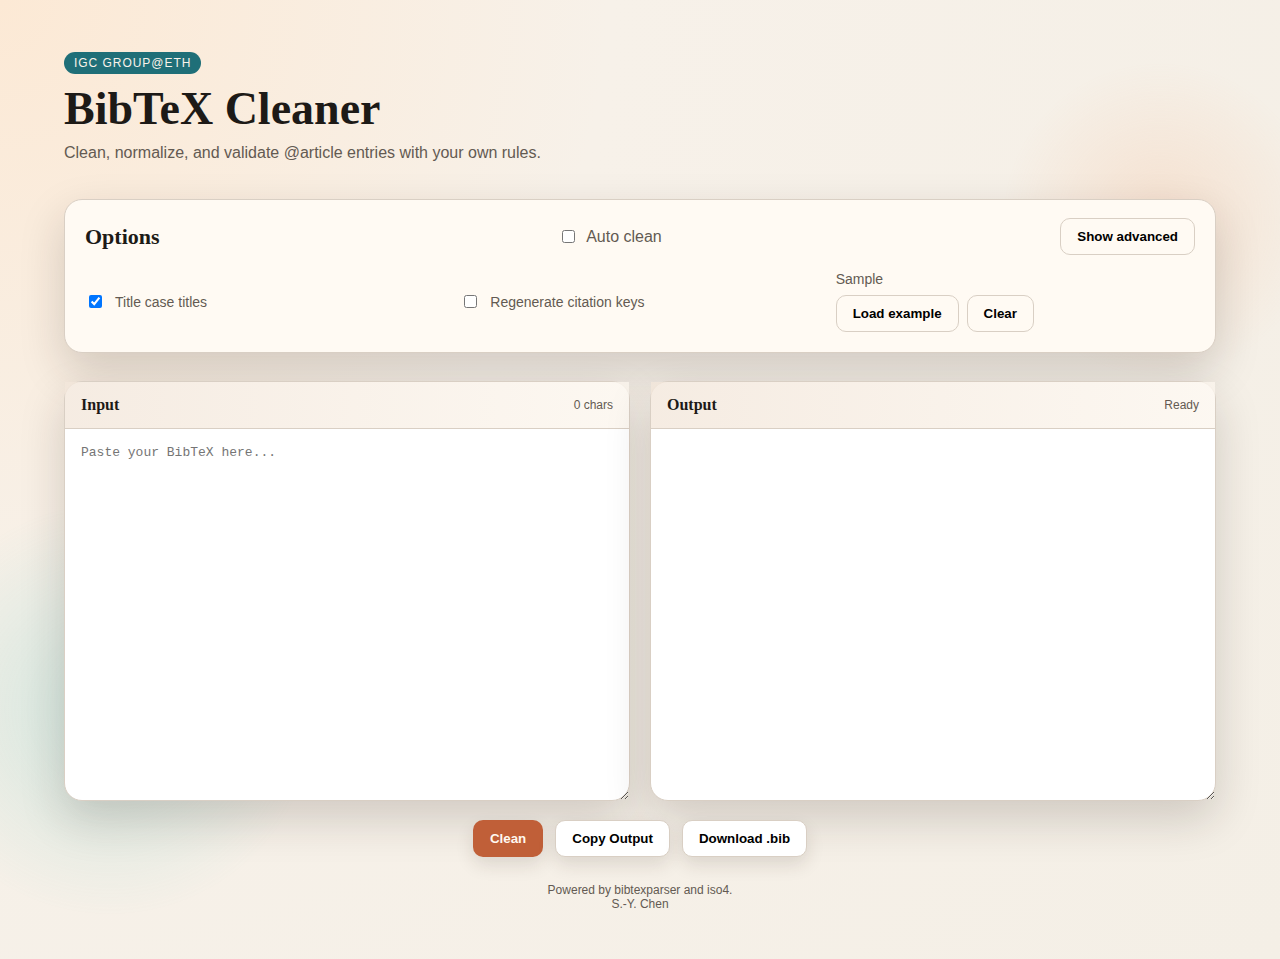
<file: static_site/index.html>
<!doctype html>
<html lang="en">
  <head>
    <meta charset="utf-8" />
    <meta name="viewport" content="width=device-width, initial-scale=1" />
    <title>BibTeX Cleaner</title>
    <link rel="stylesheet" href="styles.css" />
  </head>
  <body>
    <div class="app">
      <header class="hero">
        <div class="hero__title">
          <span class="badge">IGC Group@ETH</span>
          <h1>BibTeX Cleaner</h1>
          <p>Clean, normalize, and validate @article entries with your own rules.</p>
        </div>
      </header>

      <section class="panel">
        <div class="panel__header">
          <h2>Options</h2>
          <label class="toggle">
            <input id="autoClean" type="checkbox" />
            <span>Auto clean</span>
          </label>
          <button id="optionsToggle" class="btn btn--ghost" type="button">Show advanced</button>
        </div>
        <div class="panel__grid">
          <label class="field field--switch">
            <input id="titlecase" type="checkbox" checked />
            <span>Title case titles</span>
          </label>
          <label class="field field--switch">
            <input id="regenKeys" type="checkbox" />
            <span>Regenerate citation keys</span>
          </label>
          <div class="field">
            <span>Sample</span>
            <div class="field__row">
              <button id="loadExampleBtn" class="btn btn--ghost">Load example</button>
              <button id="clearBtn" class="btn btn--ghost">Clear</button>
            </div>
          </div>
        </div>
        <div id="optionsBody" class="options-body">
          <div class="panel__grid">
            <div class="field">
              <span>Keep fields</span>
              <div id="keepFields" class="checkbox-grid"></div>
            </div>
          </div>
          <div class="panel__footer">
            <label class="field">
              <span>Journal abbreviations (one per line: Full Name = Abbrev)</span>
              <span class="field__hint">This will overwrite the iso4 abbreviation.</span>
              <span class="field__hint">Static mode keeps journal names as-is unless overridden.</span>
              <textarea id="journalAbbrev" spellcheck="false" placeholder="Nature Chemical Biology = Nat. Chem. Biol."></textarea>
            </label>
          </div>
        </div>
      </section>

      <section class="editors">
        <div class="editor">
          <div class="editor__head">
            <h3>Input</h3>
            <span id="inputCount" class="meta">0 chars</span>
          </div>
          <textarea id="inputBib" spellcheck="false" placeholder="Paste your BibTeX here..."></textarea>
        </div>
        <div class="editor">
          <div class="editor__head">
            <h3>Output</h3>
            <span id="outputStatus" class="meta">Ready</span>
          </div>
          <textarea id="outputBib" spellcheck="false" readonly></textarea>
        </div>
      </section>

      <section class="action-bar">
        <button id="cleanBtn" class="btn btn--primary">Clean</button>
        <button id="copyBtn" class="btn">Copy Output</button>
        <button id="downloadBtn" class="btn">Download .bib</button>
      </section>

      <footer class="footer">
        <span>Powered by bibtexparser and iso4.<br />S.-Y. Chen</span>
      </footer>
    </div>

    <script src="app.js"></script>
  </body>
</html>
</file>
<file: static_site/styles.css>
:root {
  --bg: #f7f1e9;
  --ink: #1d1a17;
  --muted: #635a52;
  --accent: #c05f38;
  --accent-2: #1f6f78;
  --panel: #fffaf3;
  --stroke: #d9cfc4;
  --shadow: 0 18px 45px rgba(38, 30, 23, 0.18);
  --mono: "SFMono-Regular", "Menlo", "Monaco", "Consolas", monospace;
  --serif: "Iowan Old Style", "Palatino Linotype", "Book Antiqua", "Palatino", serif;
  --sans: "Avenir Next", "Gill Sans", "Trebuchet MS", sans-serif;
}

* {
  box-sizing: border-box;
}

body {
  margin: 0;
  font-family: var(--sans);
  color: var(--ink);
  background: radial-gradient(circle at top left, #fce9d5 0%, var(--bg) 38%, #f4efe6 100%);
  min-height: 100vh;
}

.app {
  max-width: 1200px;
  margin: 0 auto;
  padding: 32px 24px 48px;
  position: relative;
}

.app::before,
.app::after {
  content: "";
  position: absolute;
  border-radius: 999px;
  filter: blur(0px);
  opacity: 0.25;
  z-index: -1;
}

.app::before {
  width: 320px;
  height: 320px;
  right: -80px;
  top: 60px;
  background: radial-gradient(circle, #f6b48a 0%, rgba(246, 180, 138, 0) 70%);
}

.app::after {
  width: 420px;
  height: 420px;
  left: -140px;
  bottom: 40px;
  background: radial-gradient(circle, #5cc0b9 0%, rgba(92, 192, 185, 0) 70%);
}

.hero {
  display: flex;
  align-items: flex-start;
  justify-content: space-between;
  gap: 20px;
  padding: 20px 0 10px;
  animation: fadeUp 0.6s ease forwards;
}

.hero__title h1 {
  font-family: var(--serif);
  font-size: clamp(32px, 4vw, 46px);
  margin: 8px 0 6px;
}

.hero__title p {
  margin: 0;
  color: var(--muted);
  max-width: 520px;
  line-height: 1.5;
}

.badge {
  display: inline-block;
  padding: 4px 10px;
  border-radius: 999px;
  background: #1f6f78;
  color: #f9f3ea;
  font-size: 12px;
  letter-spacing: 0.08em;
  text-transform: uppercase;
}

.hero__actions {
  display: flex;
  gap: 10px;
  flex-wrap: wrap;
}

.btn {
  padding: 10px 16px;
  border-radius: 10px;
  border: 1px solid var(--stroke);
  background: #fff;
  font-weight: 600;
  cursor: pointer;
  box-shadow: 0 8px 18px rgba(46, 36, 28, 0.12);
  transition: transform 0.15s ease, box-shadow 0.15s ease;
}

.btn:hover {
  transform: translateY(-1px);
  box-shadow: 0 12px 22px rgba(46, 36, 28, 0.18);
}

.btn--primary {
  background: var(--accent);
  color: #fff8f0;
  border-color: transparent;
}

.btn--ghost {
  background: transparent;
  box-shadow: none;
}

.panel {
  background: var(--panel);
  border: 1px solid var(--stroke);
  border-radius: 18px;
  padding: 18px 20px 20px;
  box-shadow: var(--shadow);
  margin: 24px 0 28px;
  animation: fadeUp 0.7s ease forwards;
}

.panel__header {
  display: flex;
  align-items: center;
  justify-content: space-between;
  margin-bottom: 16px;
}

.panel__header h2 {
  margin: 0;
  font-family: var(--serif);
  font-size: 22px;
}

.panel__grid {
  display: grid;
  grid-template-columns: repeat(auto-fit, minmax(220px, 1fr));
  gap: 16px;
}

.options-body {
  margin-top: 14px;
  display: none;
  animation: fadeUp 0.4s ease forwards;
}

.options-body.is-open {
  display: block;
}

.panel__footer {
  margin-top: 18px;
}

.field {
  display: flex;
  flex-direction: column;
  gap: 8px;
  font-size: 14px;
  color: var(--muted);
}

.field__hint {
  font-size: 12px;
  color: #8a7d72;
}

.field input[type="text"] {
  padding: 10px 12px;
  border-radius: 10px;
  border: 1px solid var(--stroke);
  font-family: var(--mono);
  background: #fff;
}

.field textarea {
  min-height: 120px;
  padding: 12px;
  border-radius: 12px;
  border: 1px solid var(--stroke);
  font-family: var(--mono);
  background: #fff;
  resize: vertical;
}

.field--switch {
  flex-direction: row;
  align-items: center;
  gap: 10px;
}

.field__row {
  display: flex;
  gap: 8px;
  flex-wrap: wrap;
}

.toggle {
  display: inline-flex;
  align-items: center;
  gap: 8px;
  color: var(--muted);
}

.checkbox-grid {
  display: grid;
  grid-template-columns: repeat(auto-fit, minmax(140px, 1fr));
  gap: 8px 12px;
  background: #fff7ec;
  border: 1px dashed var(--stroke);
  border-radius: 12px;
  padding: 10px 12px;
}

.checkbox-grid label {
  display: flex;
  align-items: center;
  gap: 8px;
  font-size: 13px;
  color: #2b2620;
}

.editors {
  display: grid;
  grid-template-columns: repeat(auto-fit, minmax(320px, 1fr));
  gap: 20px;
  animation: fadeUp 0.8s ease forwards;
}

.editor {
  background: #fff;
  border-radius: 18px;
  border: 1px solid var(--stroke);
  box-shadow: var(--shadow);
  display: flex;
  flex-direction: column;
  min-height: 420px;
}

.editor__head {
  display: flex;
  justify-content: space-between;
  align-items: center;
  padding: 14px 16px;
  border-bottom: 1px solid var(--stroke);
  background: linear-gradient(90deg, rgba(243, 231, 219, 0.8), rgba(252, 246, 238, 0.8));
}

.editor__head h3 {
  margin: 0;
  font-size: 16px;
  font-family: var(--serif);
}

.meta {
  font-size: 12px;
  color: var(--muted);
}

textarea {
  flex: 1;
  border: none;
  outline: none;
  padding: 16px;
  font-family: var(--mono);
  font-size: 13px;
  background: transparent;
  resize: vertical;
  min-height: 320px;
  color: #2b2620;
}

.footer {
  margin-top: 26px;
  color: var(--muted);
  font-size: 12px;
  text-align: center;
}

.action-bar {
  display: flex;
  justify-content: center;
  gap: 12px;
  margin: 0.5cm 0 8px;
  flex-wrap: wrap;
}

@keyframes fadeUp {
  from {
    opacity: 0;
    transform: translateY(12px);
  }
  to {
    opacity: 1;
    transform: translateY(0);
  }
}

@media (max-width: 800px) {
  .hero {
    flex-direction: column;
  }

  .hero__actions {
    width: 100%;
  }
}
</file>
